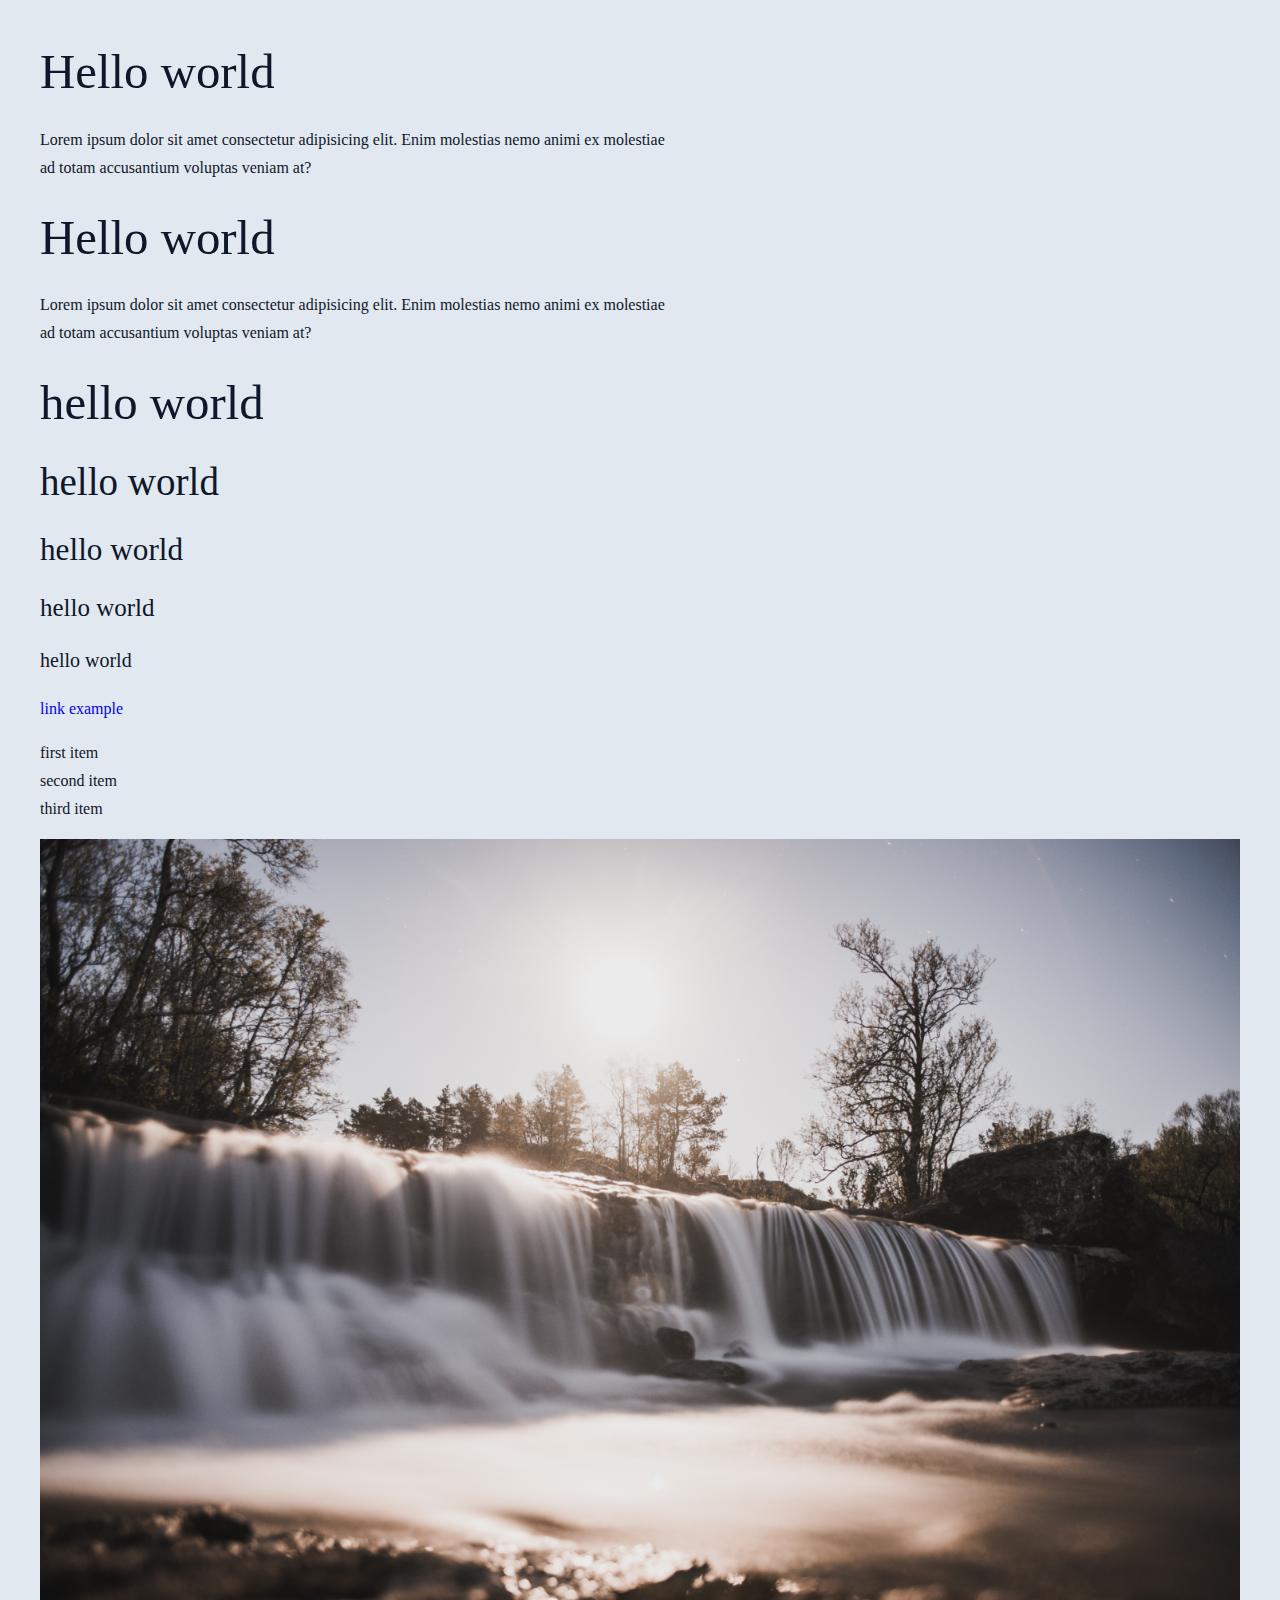
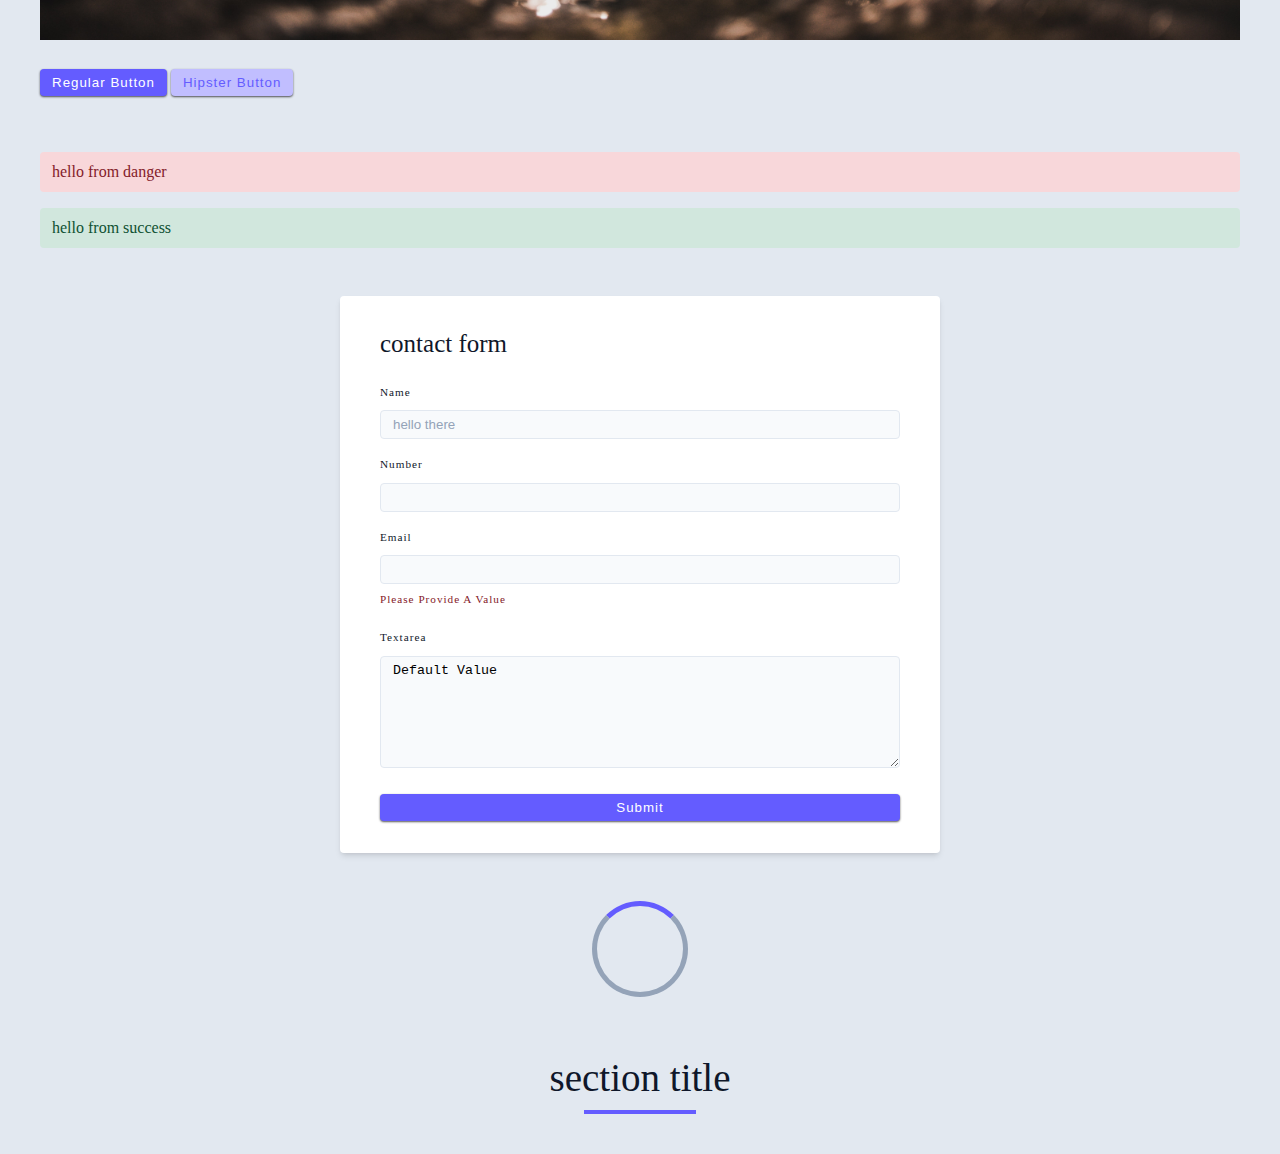
<file: index.html>
<!DOCTYPE html>
<html lang="en">
  <head>
    <meta charset="UTF-8" />
    <meta name="viewport" content="width=device-width, initial-scale=1.0" />
    <title>default starter</title>
    <!-- normalize -->
    <link rel="stylesheet" href="./normalize" />
    <!-- main css -->
    <link rel="stylesheet" href="main.css" />
  </head>
  <body>
    <h1>Hello world</h1>
    <p>
      Lorem ipsum dolor sit amet consectetur adipisicing elit. Enim molestias
      nemo animi ex molestiae ad totam accusantium voluptas veniam at?
    </p>
    <h1>Hello world</h1>
    <p>
      Lorem ipsum dolor sit amet consectetur adipisicing elit. Enim molestias
      nemo animi ex molestiae ad totam accusantium voluptas veniam at?
    </p>
    <h1>hello world</h1>
    <h2>hello world</h2>
    <h3>hello world</h3>
    <h4>hello world</h4>
    <h5>hello world</h5>
    <a href="link example">link example</a>
    <ul>
      <li>first item</li>
      <li>second item</li>
      <li>third item</li>
    </ul>
    <!-- <div class="container"> -->
    <!-- </div> -->
    <img src="./img/waterfall.jpg" alt="waterfall" class="img" />
    <br />
    <button class="btn" type="button">regular button</button>
    <button class="btn btn-hipster" type="button">hipster button</button>
    <br />
    <br />
    <br />
    <div class="alert alert-danger">hello from danger</div>
    <div class="alert alert-success">hello from success</div>
    <form class="form">
      <h4>contact form</h4>
      <div class="form-row">
        <label for="name" class="form-label">Name</label>
        <input
          type="text"
          placeholder="hello there"
          id="name"
          class="form-input"
        />
      </div>
      <div class="form-row">
        <label for="number" class="form-label">Number</label>
        <input type="number" placeholder="" id="number" class="form-input" />
      </div>
      <div class="form-row">
        <label for="email" class="form-label">Email</label>
        <input type="email" placeholder="" id="email" class="form-input" />
        <small class="form-alert">please provide a value</small>
      </div>
      <div class="form-row">
        <label for="textarea" class="form-label">Textarea</label>
        <textarea class="form-textarea">
Default Value
        </textarea>
      </div>
      <button class="btn btn-block" type="submit">Submit</button>
    </form>
    <div class="loading"></div>
    <br />
    <br />
    <div class="title">
      <h2>section title</h2>
      <div class="title-underline"></div>
    </div>
  </body>
</html>
</file>
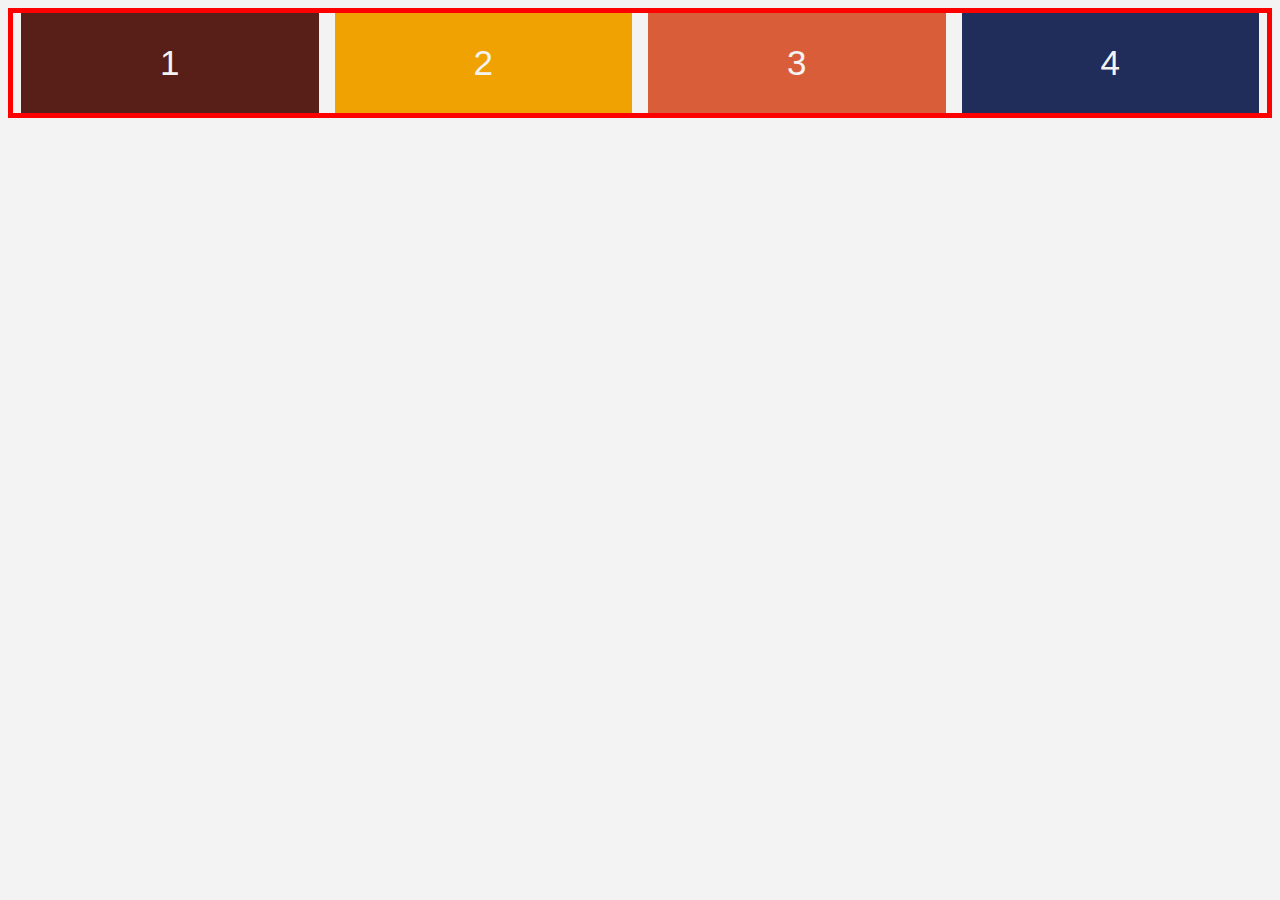
<file: hero-project/index.html>
<!DOCTYPE html>
<html lang="en">
  <head>
    <meta charset="UTF-8" />
    <meta name="viewport" content="width=device-width, initial-scale=1.0" />
    <title>Flexbox Tutorial</title>
    <link rel="stylesheet" href="styles.css" />

    <!-- flex-basis base value and flex-shortcut -->

    <style>
      .container {
        display: flex;
        flex-wrap: wrap;
        justify-content: space-around;
      }
      .box {
        flex: 0 0 calc(25% - 1rem);
      }
    </style>
  </head>
  <body>
    <!-- parent = flex-container -->
    <div class="container">
      <!-- children = flex-items -->
      <div class="box box-1">1</div>
      <div class="box box-2">2</div>
      <div class="box box-3">3</div>
      <div class="box box-4">4</div>

      <!-- <div class="box generic">G</div>
      <div class="box generic">G</div>
      <div class="box generic">G</div>
      <div class="box generic">G</div>
      <div class="box generic">G</div> -->
    </div>
  </body>
</html>
</file>
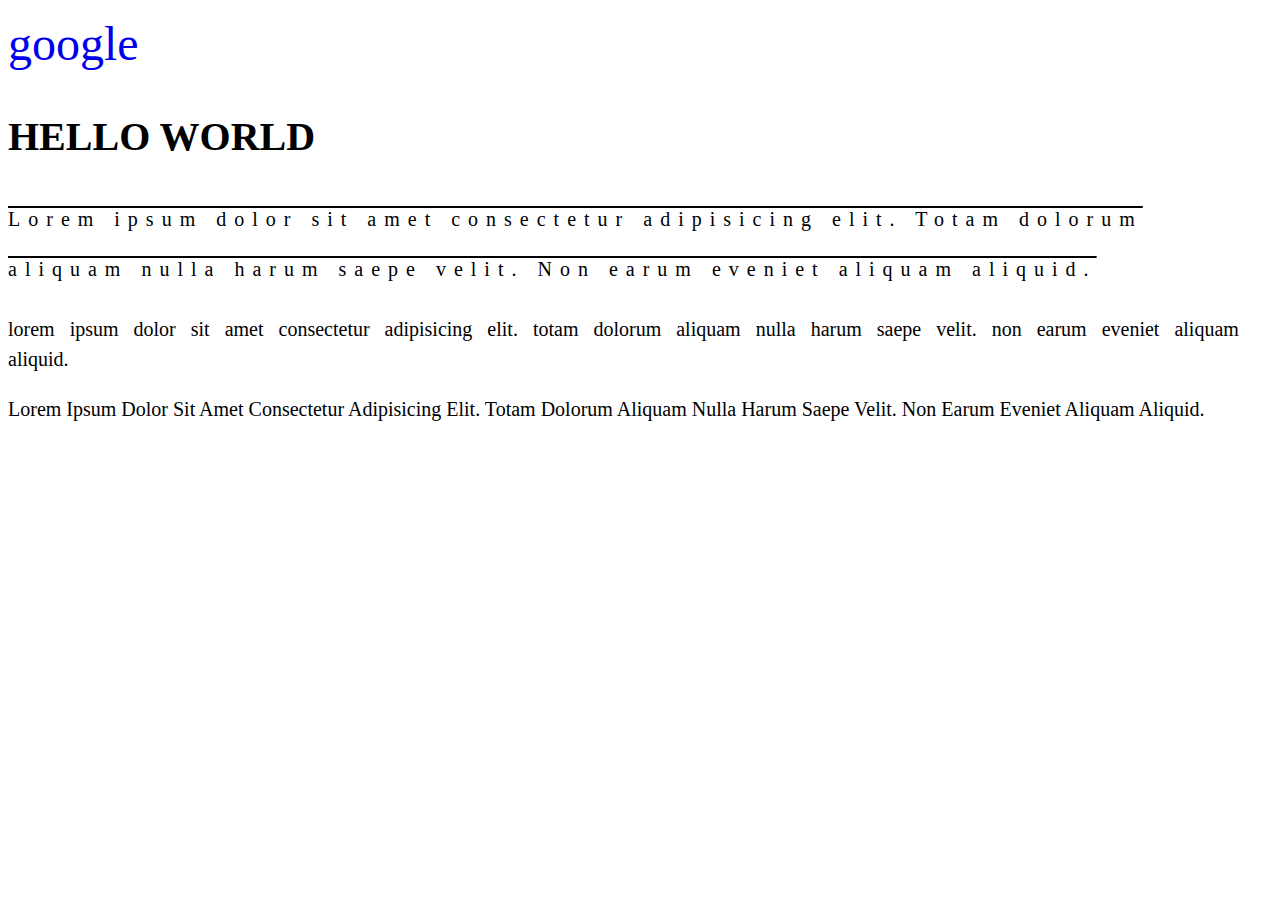
<file: section 10/index.html>
<!DOCTYPE html>
<html lang="en">
  <head>
    <meta charset="UTF-8" />
    <meta name="viewport" content="width=device-width, initial-scale=1.0" />
    <title>CSS Tutorial</title>
    <!-- styles -->
    <link rel="stylesheet" href="main.css" />
  </head>
  <body>
    <a href="stylesheet">google</a>
    <h1>Hello World</h1>
    <p class="one">
      Lorem ipsum dolor sit amet consectetur adipisicing elit. Totam dolorum
      aliquam nulla harum saepe velit. Non earum eveniet aliquam aliquid.
    </p>
    <p class="two">
      Lorem ipsum dolor sit amet consectetur adipisicing elit. Totam dolorum
      aliquam nulla harum saepe velit. Non earum eveniet aliquam aliquid.
    </p>
    <p class="three">
      Lorem ipsum dolor sit amet consectetur adipisicing elit. Totam dolorum
      aliquam nulla harum saepe velit. Non earum eveniet aliquam aliquid.
    </p>
  </body>
</html>
</file>
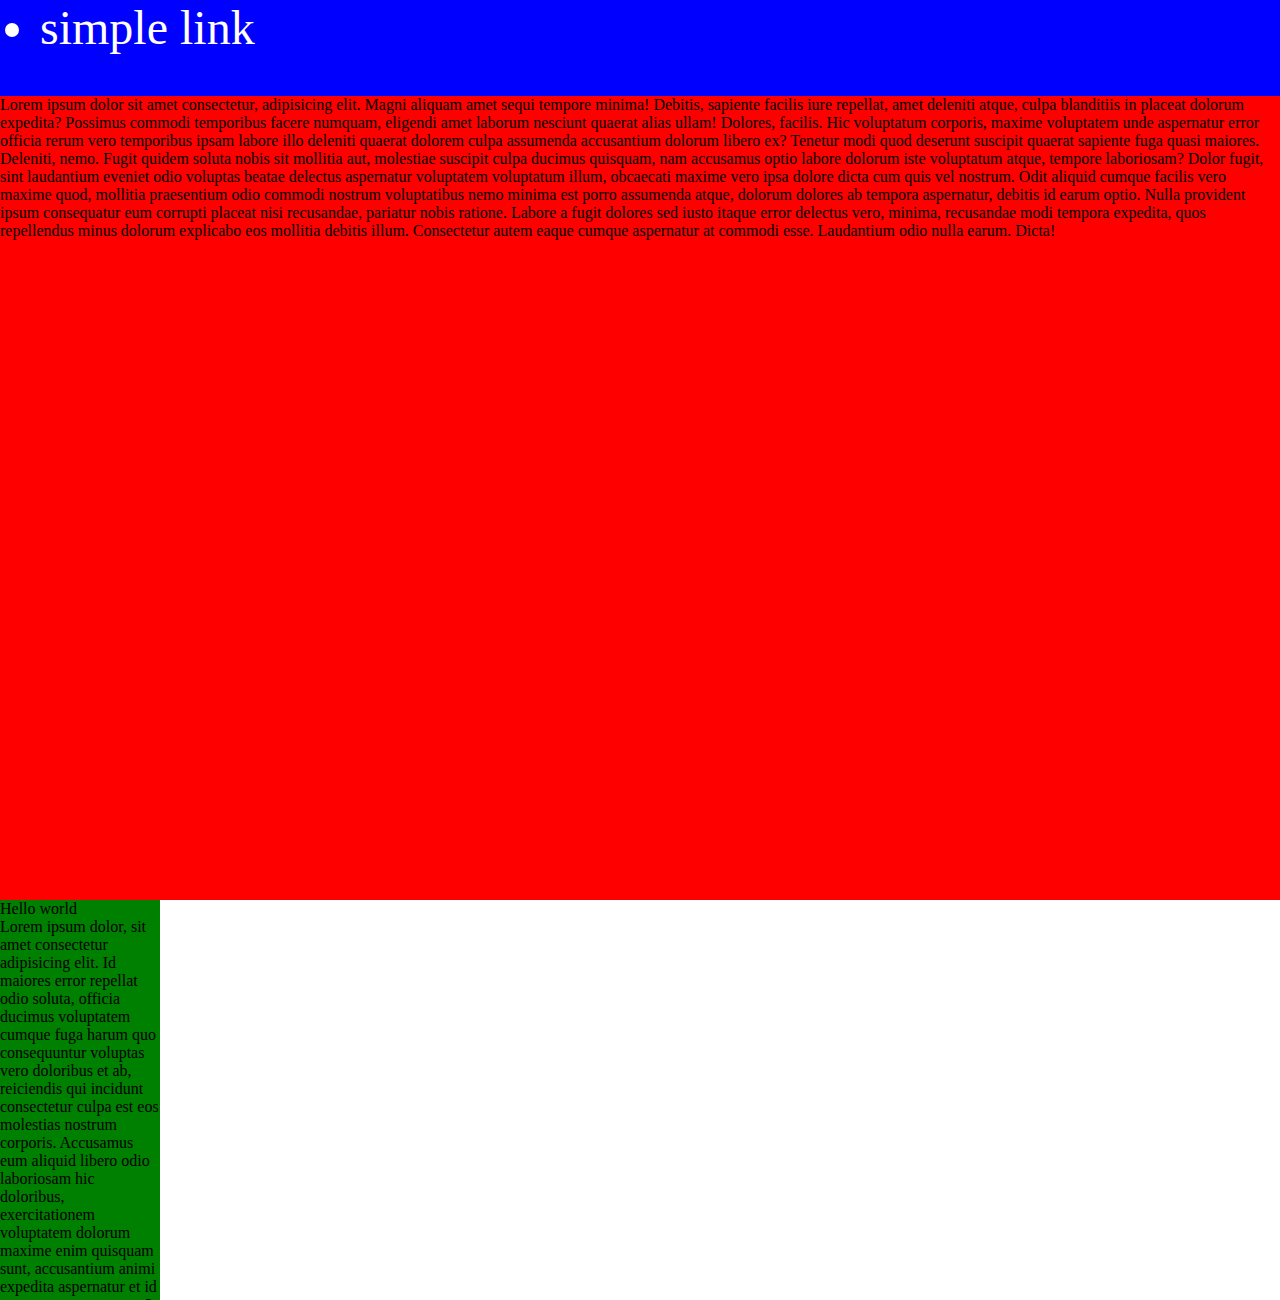
<file: section 9/index.html>
<!DOCTYPE html>
<html lang="en">
  <head>
    <meta charset="UTF-8" />
    <meta name="viewport" content="width=device-width, initial-scale=1.0" />
    <title>Document</title>
    <link rel="stylesheet" href="styles.css" />
  </head>
  <body>
    <ul class="navbar">
      <li>simple link</li>
    </ul>
    <div class="banner">
      Lorem ipsum dolor sit amet consectetur, adipisicing elit. Magni aliquam
      amet sequi tempore minima! Debitis, sapiente facilis iure repellat, amet
      deleniti atque, culpa blanditiis in placeat dolorum expedita? Possimus
      commodi temporibus facere numquam, eligendi amet laborum nesciunt quaerat
      alias ullam! Dolores, facilis. Hic voluptatum corporis, maxime voluptatem
      unde aspernatur error officia rerum vero temporibus ipsam labore illo
      deleniti quaerat dolorem culpa assumenda accusantium dolorum libero ex?
      Tenetur modi quod deserunt suscipit quaerat sapiente fuga quasi maiores.
      Deleniti, nemo. Fugit quidem soluta nobis sit mollitia aut, molestiae
      suscipit culpa ducimus quisquam, nam accusamus optio labore dolorum iste
      voluptatum atque, tempore laboriosam? Dolor fugit, sint laudantium eveniet
      odio voluptas beatae delectus aspernatur voluptatem voluptatum illum,
      obcaecati maxime vero ipsa dolore dicta cum quis vel nostrum. Odit aliquid
      cumque facilis vero maxime quod, mollitia praesentium odio commodi nostrum
      voluptatibus nemo minima est porro assumenda atque, dolorum dolores ab
      tempora aspernatur, debitis id earum optio. Nulla provident ipsum
      consequatur eum corrupti placeat nisi recusandae, pariatur nobis ratione.
      Labore a fugit dolores sed iusto itaque error delectus vero, minima,
      recusandae modi tempora expedita, quos repellendus minus dolorum explicabo
      eos mollitia debitis illum. Consectetur autem eaque cumque aspernatur at
      commodi esse. Laudantium odio nulla earum. Dicta!
    </div>
    <div class="example">
      <p>Hello world</p>
      Lorem ipsum dolor, sit amet consectetur adipisicing elit. Id maiores error
      repellat odio soluta, officia ducimus voluptatem cumque fuga harum quo
      consequuntur voluptas vero doloribus et ab, reiciendis qui incidunt
      consectetur culpa est eos molestias nostrum corporis. Accusamus eum
      aliquid libero odio laboriosam hic doloribus, exercitationem voluptatem
      dolorum maxime enim quisquam sunt, accusantium animi expedita aspernatur
      et id consequuntur magnam? Officiis esse, dolore veritatis magni, nisi
      quas minus totam dolorum eligendi enim quisquam iste iure inventore
      aperiam fugiat cum excepturi perspiciatis nemo. Esse architecto saepe ut
      repellendus ex ipsum id nam doloribus. Ducimus aliquam laborum ut, ipsam
      soluta debitis aspernatur.
    </div>
  </body>
</html>
</file>
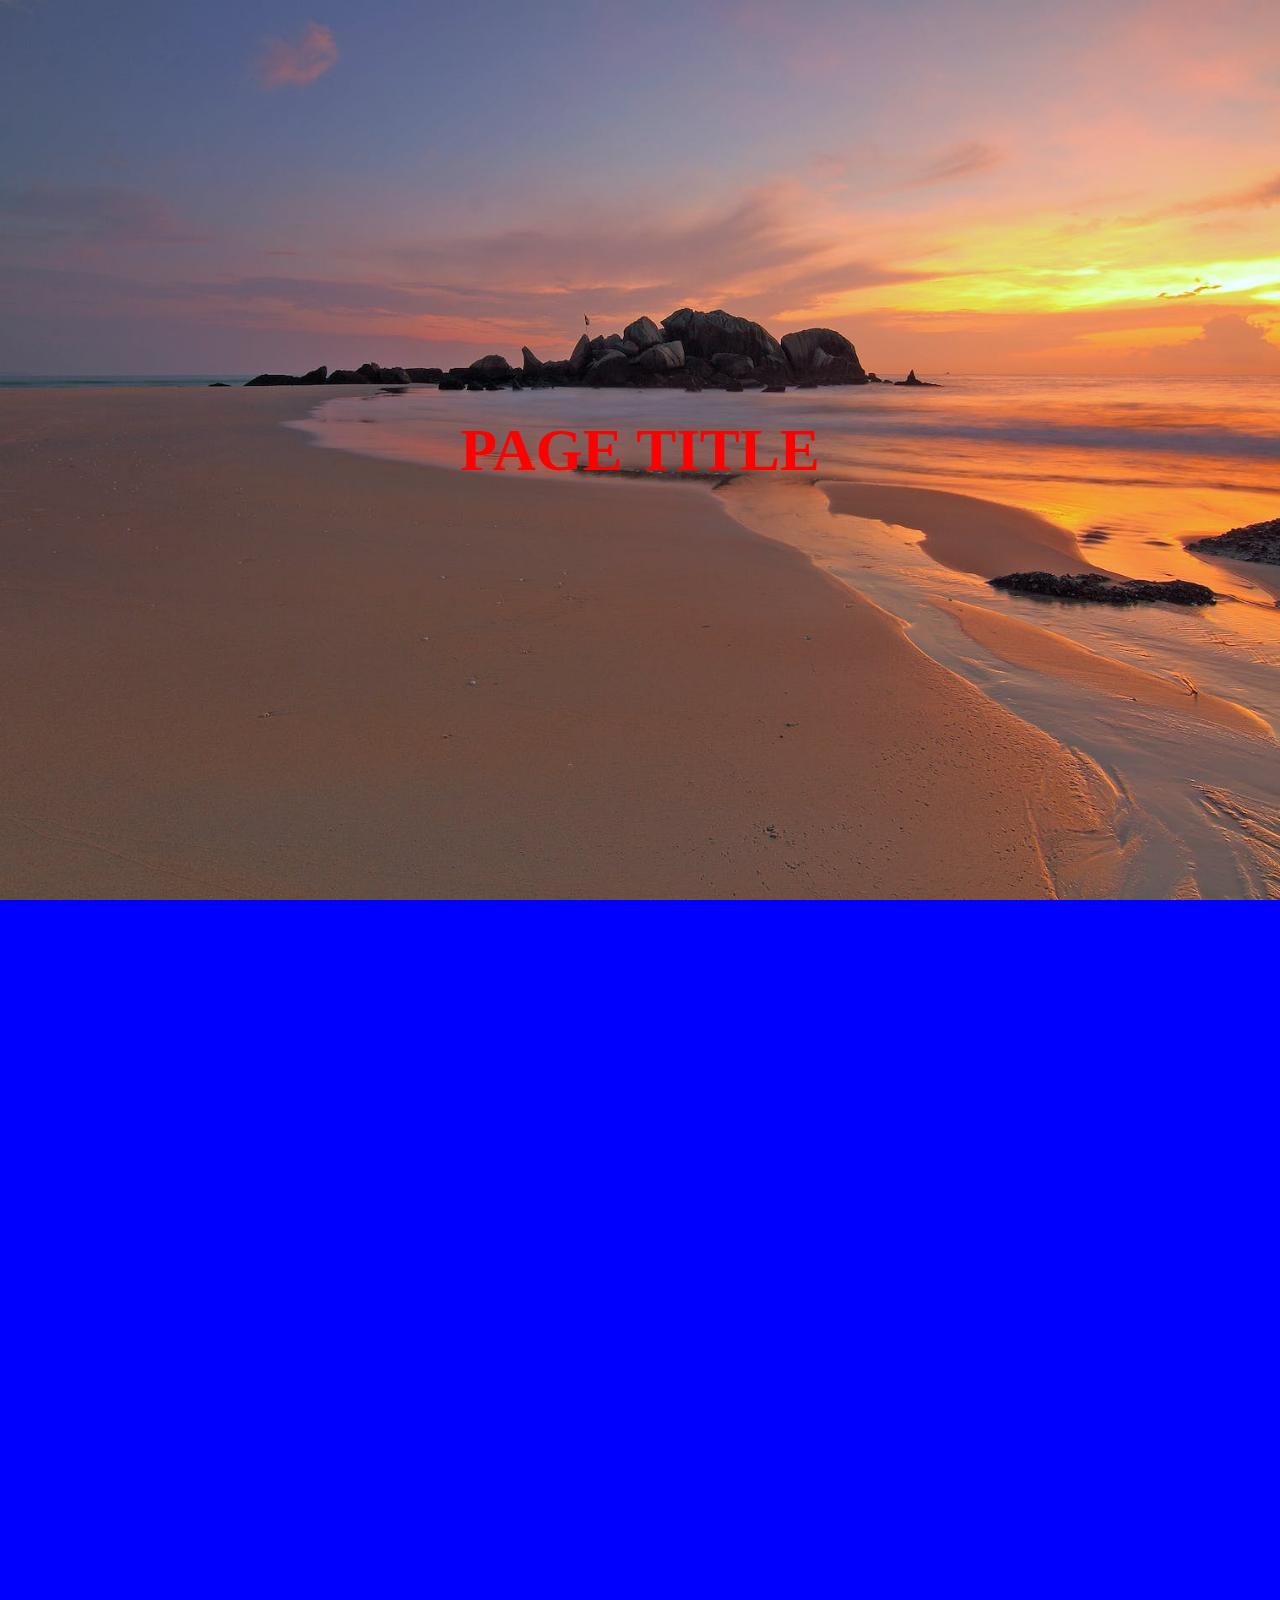
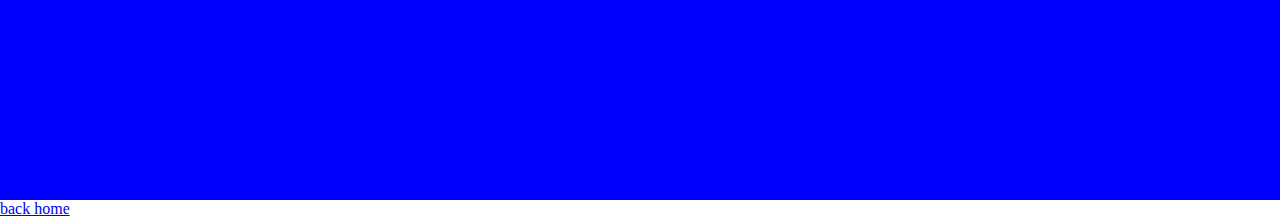
<file: hero-project/banner.html>
<!DOCTYPE html>
<html lang="en">
  <head>
    <meta charset="UTF-8" />
    <meta name="viewport" content="width=device-width, initial-scale=1.0" />
    <title>Banner Example</title>
    <style>
      * {
        margin: 0;
      }
      .hero {
        min-height: 100vh;
        background: url(./img/hero.jpeg);
        background-position: center;
        background-size: cover;
        background-repeat: no-repeat;
        background-attachment: fixed;
        display: flex;
        justify-content: center;
        align-items: center;
      }
      h1 {
        text-transform: uppercase;
        font-size: 60px;
        color: red;
      }
      .banner {
        min-height: 100vh;
        background: blue;
      }
    </style>
  </head>
  <body>
    <header class="hero">
      <h1>page title</h1>
    </header>
    <div class="banner"></div>
    <a href="index.html">back home</a>
  </body>
</html>
</file>
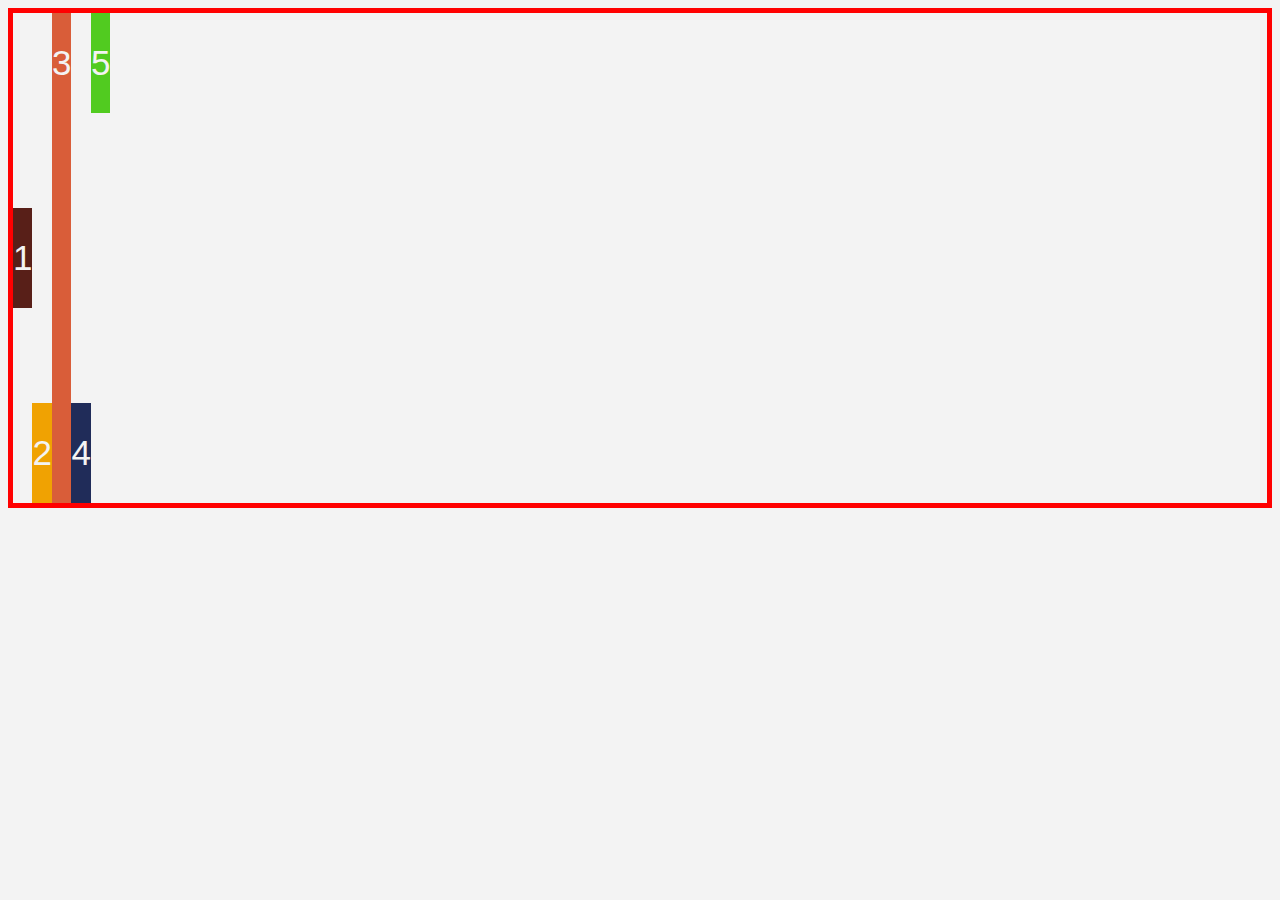
<file: hero-project/index3.html>
<!DOCTYPE html>
<html lang="en">
  <head>
    <meta charset="UTF-8" />
    <meta name="viewport" content="width=device-width, initial-scale=1.0" />
    <title>Flexbox Tutorial</title>
    <link rel="stylesheet" href="styles.css" />

    <!-- align-self -->

    <style>
      .container {
        display: flex;
        height: 500px;
        align-items: flex-end;
      }
      .box-5 {
        align-self: flex-start;
      }
      .box-3 {
        align-self: stretch;
      }
      .box-1 {
        align-self: center;
      }
    </style>
  </head>
  <body>
    <!-- parent = flex-container -->
    <div class="container">
      <!-- children = flex-items -->
      <div class="box box-1">1</div>
      <div class="box box-2">2</div>
      <div class="box box-3">3</div>
      <div class="box box-4">4</div>
      <div class="box box-5">5</div>
      <!-- <div class="box generic">G</div>
      <div class="box generic">G</div>
      <div class="box generic">G</div>
      <div class="box generic">G</div>
      <div class="box generic">G</div> -->
    </div>
  </body>
</html>
</file>
<file: main.css>
body {
  padding: 2rem 2rem;
}
@import url("https://fonts.googleapis.com/css?family=Spectral:400");

*,
::after,
::before {
  box-sizing: border-box;
}

html {
  font-size: 100%;
} /*16px*/

:root {
  /* colors */
  --primary-100: #e2e0ff;
  --primary-200: #c1beff;
  --primary-300: #a29dff;
  --primary-400: #837dff;
  --primary-500: #645cff;
  --primary-600: #504acc;
  --primary-700: #3c3799;
  --primary-800: #282566;
  --primary-900: #141233;

  /* grey */
  --grey-50: #f8fafc;
  --grey-100: #f1f5f9;
  --grey-200: #e2e8f0;
  --grey-300: #cbd5e1;
  --grey-400: #94a3b8;
  --grey-500: #64748b;
  --grey-600: #475569;
  --grey-700: #334155;
  --grey-800: #1e293b;
  --grey-900: #0f172a;
  --black: #222;
  --white: #fff;
  --red-light: #f8d7da;
  --red-dark: #842029;
  --green-light: #d1e7dd;
  --green-dark: #0f5132;

  /* fonts */
  --headingFont: "Spectral", serif;
  --bodyFont: "Spectral", serif;
  --smallText: 0.7em;
  /* rest of the vars */
  --backgroundColor: var(--grey-50);
  --textColor: var(--grey-900);
  --borderRadius: 0.25rem;
  --letterSpacing: 1px;
  --transition: 0.3s ease-in-out all;
  --max-width: 1120px;
  --fixed-width: 600px;

  /* box shadow */
  --shadow-1: 0 1px 3px 0 rgb(0, 0, 0, 0.1), 0 1px 2px 0px rgb(0, 0, 0, 0.6);
  --shadow-2: 0 4px 6px -1px rgb(0 0 0 / 0.1), 0 2px 4px -2px rgb(0 0 0 / 0.1);
  --shadow-3: 0 10px 15px -3px rgb(0 0 0 / 0.1), 0 4px 6px -4px rgb(0 0 0 / 0.1);
  --shadow-4: 0 20px 25px -5px rgb(0 0 0 / 0.1),
    0 8px 10px -6px rgb(0 0 0 / 0.1);
}
body {
  background: var(--grey-200);
  font-family: "Spectral", serif;
  font-weight: 400;
  line-height: 1.75;
  color: var(--textColor);
}

p {
  margin-bottom: 1.5rem;
  max-width: 40em;
}

h1,
h2,
h3,
h4,
h5 {
  margin: 0;
  margin-bottom: 1.38rem;
  font-family: "Spectral", serif;
  font-weight: 400;
  line-height: 1.3;
  color: var(--grey-900);
}

h1 {
  margin-top: 0;
  font-size: 3.052rem;
}

h2 {
  font-size: 2.441rem;
}

h3 {
  font-size: 1.953rem;
}

h4 {
  font-size: 1.563rem;
}

h5 {
  font-size: 1.25rem;
}

small,
.text_small {
  font-size: var(--smallText);
}

a {
  text-decoration: none;
}
ul {
  list-style-type: none;
  padding: 0;
}
/* .container {
  width: 50vw;
  border: 5px solid var(--primary-500);
  border-radius: var(--borderRadius);
  max-width: var(--max-width);
} */
.img {
  width: 100%;
  display: block;
  object-fit: cover;
}
/* buttons */
.btn {
  cursor: pointer;
  color: var(--white);
  background: var(--primary-500);
  border: transparent;
  border-radius: var(--borderRadius);
  letter-spacing: var(--letterSpacing);
  padding: 0.375rem 0.75rem;
  box-shadow: var(--shadow-1);
  transition: var(--transition);
  text-transform: capitalize;
  display: inline-block;
}
.btn:hover {
  background: var(--primary-700);
  box-shadow: var(--shadow-3);
}
.btn-hipster {
  color: var(--primary-500);
  background: var(--primary-200);
}
.btn-hipster:hover {
  color: var(--primary-200);
  background: var(--primary-700);
}
.btn-block {
  width: 100%;
}

/* alerts */
.alert {
  padding: 0.375rem 0.75rem;
  margin-bottom: 1rem;
  border-color: transparent;
  border-radius: var(--borderRadius);
}
.alert-danger {
  color: var(--red-dark);
  background: var(--red-light);
}
.alert-success {
  color: var(--green-dark);
  background: var(--green-light);
}
/* forms */
.form {
  width: 90vw;
  max-width: var(--fixed-width);
  background: var(--white);
  border-radius: var(--borderRadius);
  box-shadow: var(--shadow-2);
  padding: 2rem 2.5rem;
  margin: 3rem auto;
}
.form-label {
  display: block;
  font-size: var(--smallText);
  margin-bottom: 0.5rem;
  text-transform: capitalize;
  letter-spacing: var(--letterSpacing);
}
.form-input,
.form-textarea {
  width: 100%;
  padding: 0.375rem 0.75rem;
  border-radius: var(--borderRadius);
  background: var(--backgroundColor);
  border: 1px solid var(--grey-200);
}
.form-row {
  margin-bottom: 1rem;
}
.form-textarea {
  height: 7rem;
}
::placeholder {
  font-family: inherit;
  color: var(--grey-400);
}
.form-alert {
  color: var(--red-dark);
  letter-spacing: var(--letterSpacing);
  text-transform: capitalize;
}
/* loading */

@keyframes spinner {
  to {
    transform: rotate(360deg);
  }
}

.loading {
  width: 6rem;
  height: 6rem;
  border: 5px solid var(--grey-400);
  border-radius: 50%;
  border-top-color: var(--primary-500);
  animation: spinner 0.6s linear infinite;
}
.loading {
  margin: 0 auto;
}
/* title */
.title {
  text-align: center;
}
/* .title h2 {
  margin-bottom: 0.25rem;
} */
.title-underline {
  background: var(--primary-500);
  width: 7rem;
  height: 0.25rem;
  margin: 0 auto;
  margin-top: -1rem;
}
</file>
<file: hero-project/styles.css>
* {
  box-sizing: border-box;
}
body {
  font-family: Verdana, Geneva, Tahoma, sans-serif;
  background: #f3f3f3;
}
.container {
  border: 5px solid red;
}
.box {
  padding: 30px 0;
  text-align: center;
  font-size: 35px;
  color: #f3f3f3;
}
.box-1 {
  background: #581f18;
}
.box-2 {
  background: #f0a202;
}
.box-3 {
  background: #d95d39;
}
.box-4 {
  background: #202c59;
}
.box-5 {
  background: #51cb20;
}
.generic {
  background: blue;
}
</file>
<file: section 10/main.css>
/* 
line-height - if number * by font-size
letter-spacing
word-spacing
text-transform
text-decoration
*/
a {
  font-size: 3rem;
  text-decoration: none;
}
body {
  font-size: 20px;
  line-height: 1.5;
  /* 30 */
}
h1 {
  /* text-decoration: underline; */
  /* text-decoration: line-through; */
  text-transform: uppercase;
}
.one {
  letter-spacing: 0.5rem;
  line-height: 2.5;
  text-decoration: overline;
}
.two {
  word-spacing: 10px;
  text-transform: lowercase;
}
.three {
  text-transform: capitalize;
}
</file>
<file: section 9/styles.css>
/* PIXELS - absolute values, one dot on the screen
FONT-SIZE - size of the font
WIDTH - width of an element
HEIGHT - height of an element
*/
/* h1 {
  font-size: 60px;
  background: blue;
  color: white;
  width: 1000px;
  height: 800px;
} */

/* % - percent. RELATIVE UNIT/VALUE. Depends on the parent
 */
/* .outer {
  width: 200px;
  height: 200px;
  background: blue;
}
.inner {
  width: 100%;
  height: 100%;
  background: red;
} */

/* 
em - Relative, depends on parents
1em - 16 px default browser style
1em - base value (16 px) * number (1) = 16px
2em - base value (16 px) * number (2) = 32px
2em - base value (10 px) * number (2) = 20px
*/
/* div {
  font-size: 10px;
}
.absolute {
  font-size: 32px;
}
.relative {
  font-size: 2em;
} */

/* 
rem - Relative, depends pn root
1rem = base value (16px)* number 1
*/
/* html {
  font-size: 10px;
}
div {
  font-size: 5px;
}
.absolute {
  font-size: 32px;
}
.relative {
  font-size: 2rem;
} */

/* 
vh - height - percent of the screen,
vw - width - percent of the screen

*/
/* * {
  margin: 0;
  padding: 0;
  box-sizing: border-box;
}
.hero {
  background: green;
  height: 100vh;
  width: 100vw;
}
.about {
  background: blue;
  height: 43vh;
  width: 54vw;
} */

/* Default Browser Style and Google Chorme DevTools 
*/
/* h2 {
  color: red;
  font-size: 60px;
} */

/* 
CALC ()
PERFORM MATH OPERATIONS + - * / 
MIX AND MATCH VALUES
*/
/* * {
  margin: 0;
}
.navbar {
  background: blue;
  height: 6rem;
  color: white;
  font-size: 3rem;
}
.banner {
  background: red;
  height: calc(100vh - 6rem);
} */

/*
height:auto;min-height;max-height;overflow
  */
* {
  margin: 0;
}
.navbar {
  background: blue;
  height: 6rem;
  color: white;
  font-size: 3rem;
}
.banner {
  background: red;
  /* height: calc(100vh - 6rem); */
  min-height: calc(100vh - 6rem);
  max-height: 90vh;
  overflow: hidden;
  overflow: scroll;
}
.example {
  background: green;
  width: 10rem;
  height: 25rem;
  overflow: hidden;
  overflow: scroll;
}
</file>
